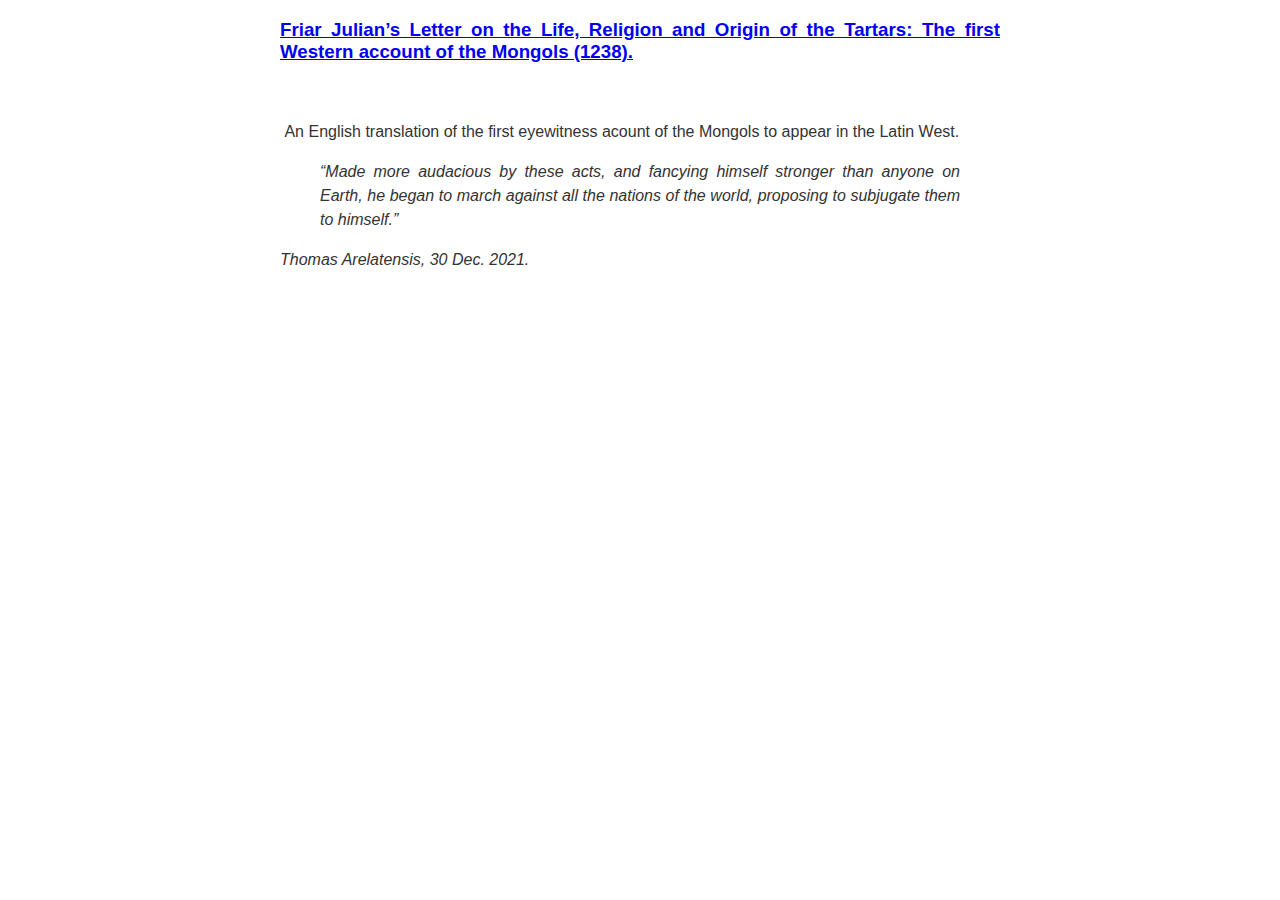
<file: index.html>
<!DOCTYPE html>
<html>
<head>

   
   <style>
   /* CSS largely taken from Sunaina Pai's Makesite.py code, with random changes. All bugs my own.
   https://github.com/sunainapai/makesite
   */
   
   body {
    margin: 0;
    line-height: 1.5em;
    color: #333333;
    font-family: helvetica, arial, sans-serif;
}

/* Default HTML superscript messes with line height!*/
sup {
    line-height: 0;

    /* The following rules (or similar) likely come from browser 
     * style and are not needed
    font-size: 0.83em;
    vertical-align: super;*/
}



img {
  max-width: 100%;
  height: auto;
}

h1, h2, h3, h4, h5, h6 {
    margin-bottom: 0;
    line-height: 1.2em;
    margin-top: 1em;
}

nav section, header section, main, footer section {
    max-width: 45em;
    margin-left: auto;
    margin-right: auto;
    padding: 0 0.5em;
}

main{
  text-align: justify;
  text-justify: inter-word;
}

/* Navigation panel */
nav {
    background: #333333;
    border-bottom: thin solid #111111;
    line-height: 3em;
}

nav a {
    margin-right: 1em;
}

</style>

  </head>
 
<body>

<main>






    <a href="julian.html"><h3 id="friar-julians-letter-on-the-life-religion-and-origin-of-the-tartars-the-first-western-account-of-the-mongols-1238.">Friar Julian’s Letter on the Life, Religion and Origin of the Tartars: The first Western account of the Mongols (1238).</h3></a>
<p><span> </span></p>
<p><span> An English translation of the first eyewitness acount of the Mongols to appear in the Latin West.</span></p>
<blockquote>
<p><em>“Made more audacious by these acts, and fancying himself stronger than anyone on Earth, he began to march against all the nations of the world, proposing to subjugate them to himself.”</em></p>
</blockquote>
<p><span><i>Thomas Arelatensis, 30 Dec. 2021.</span></p>




</main>

</body>
</html>
</file>
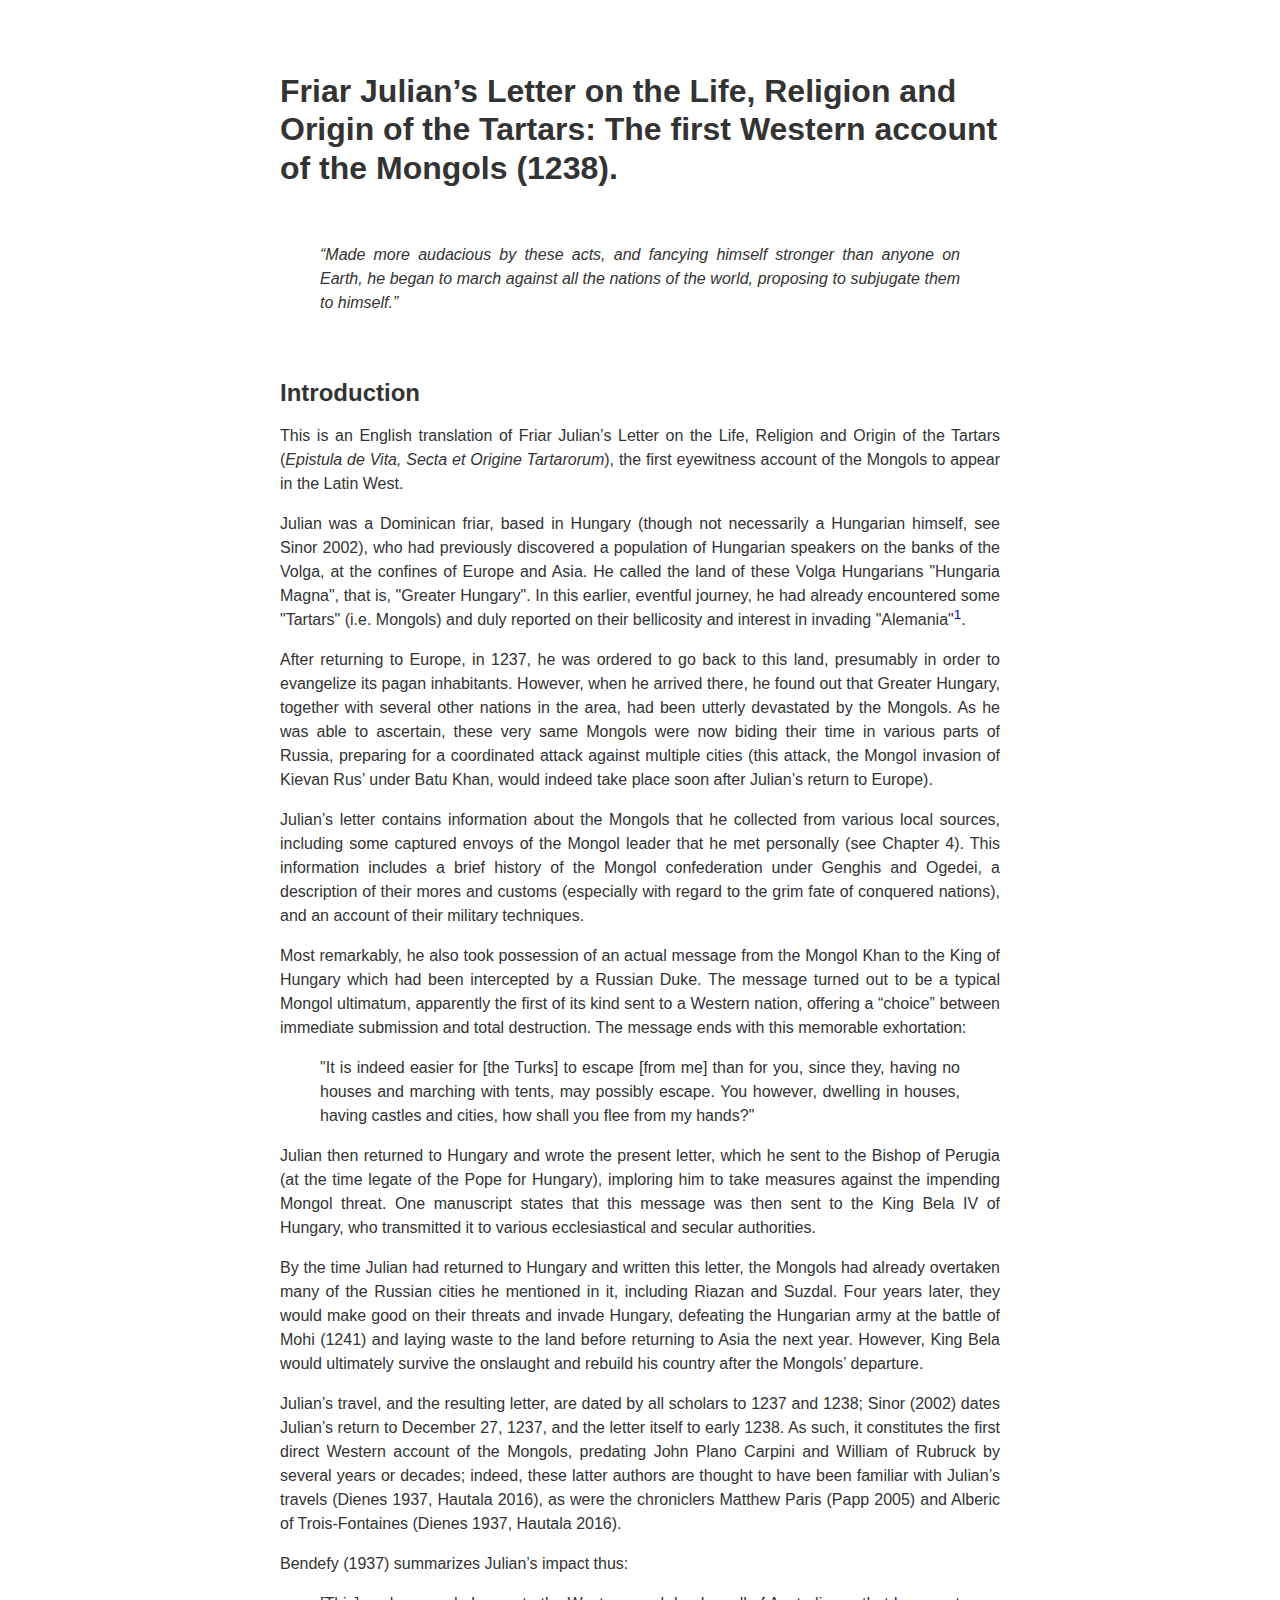
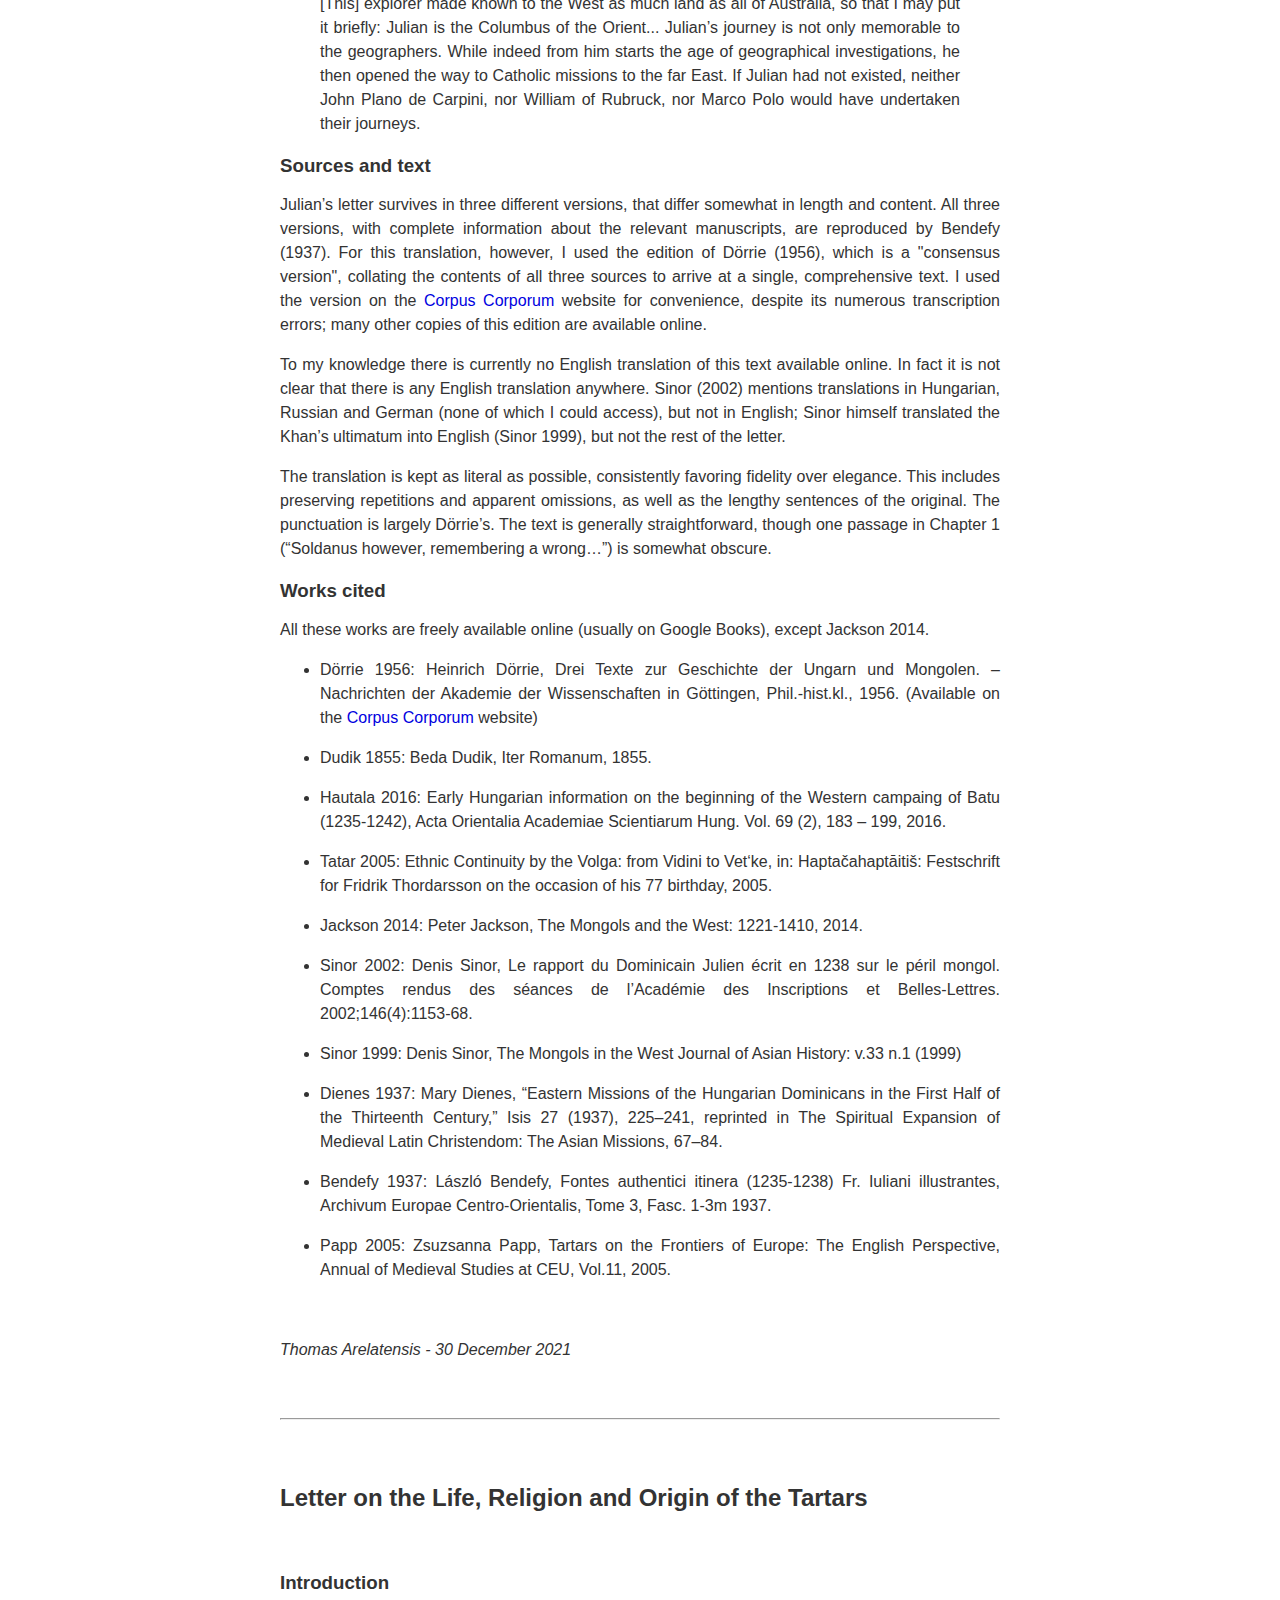
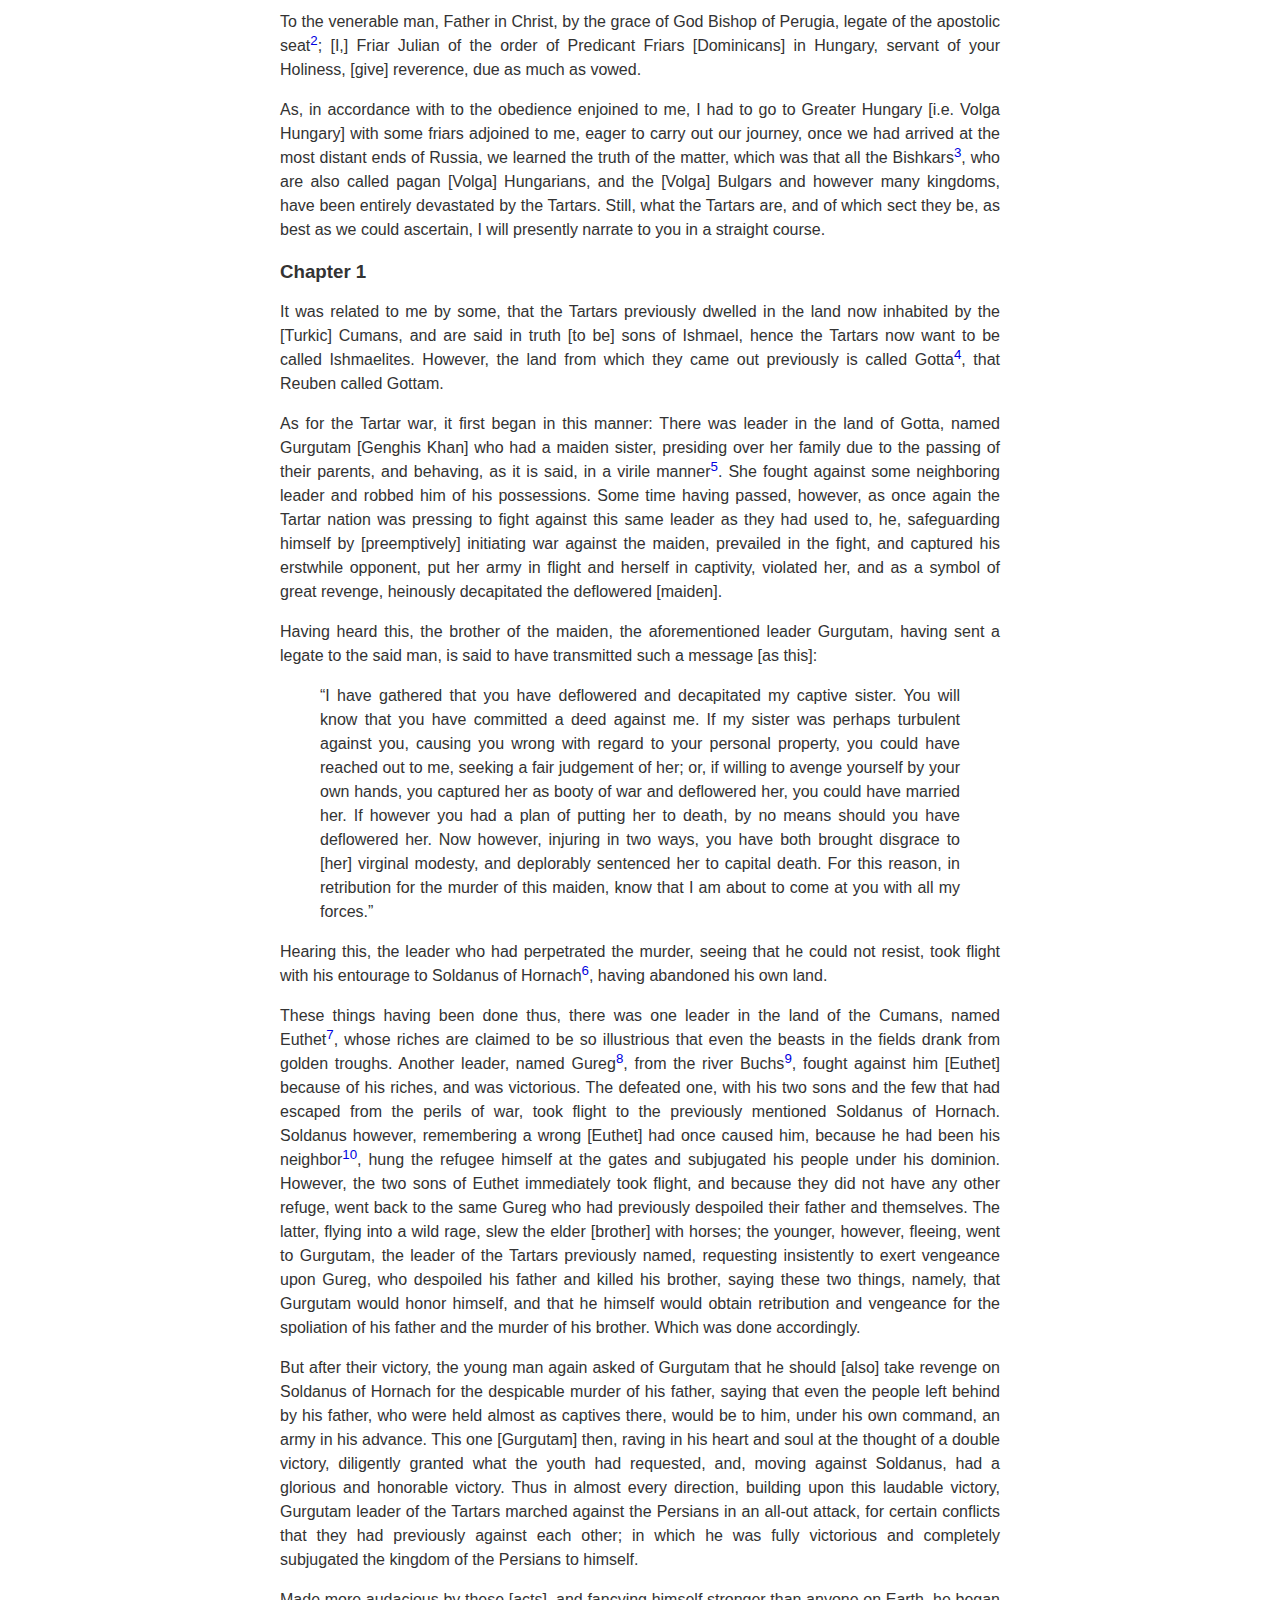
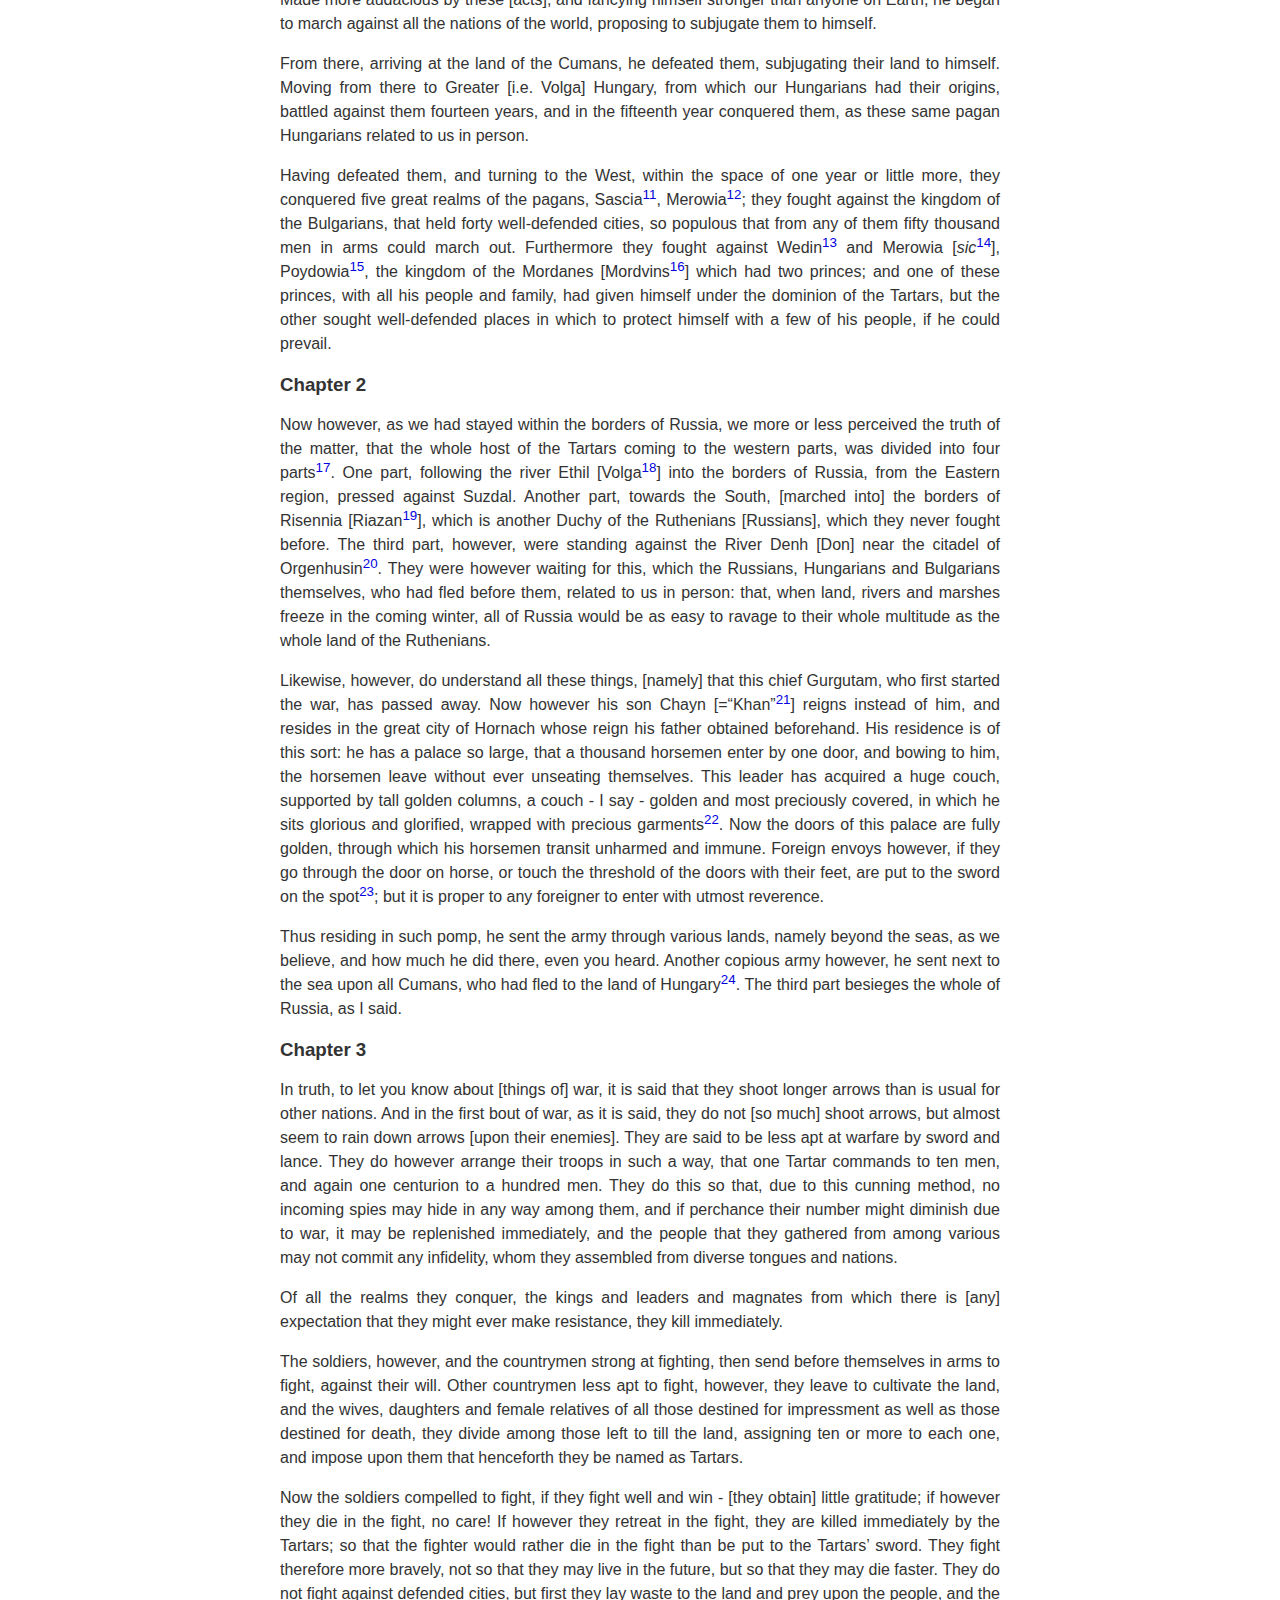
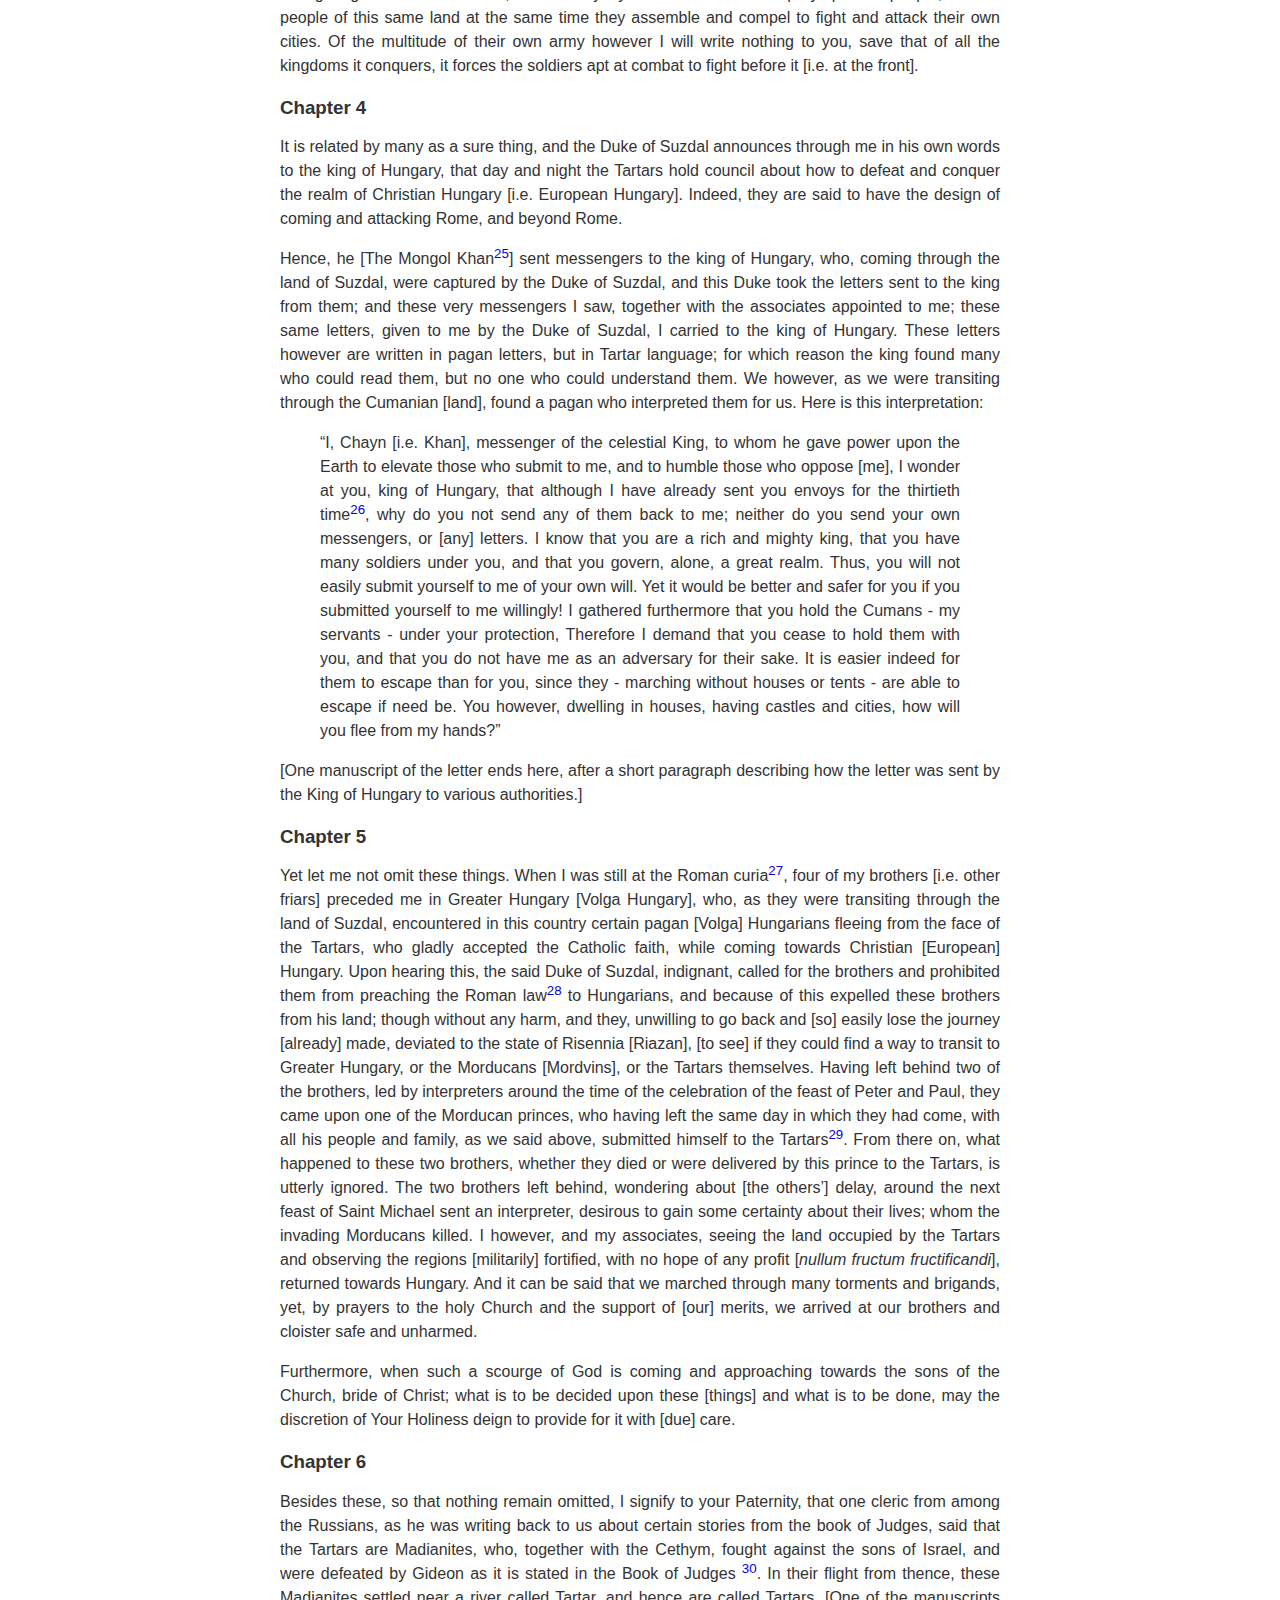
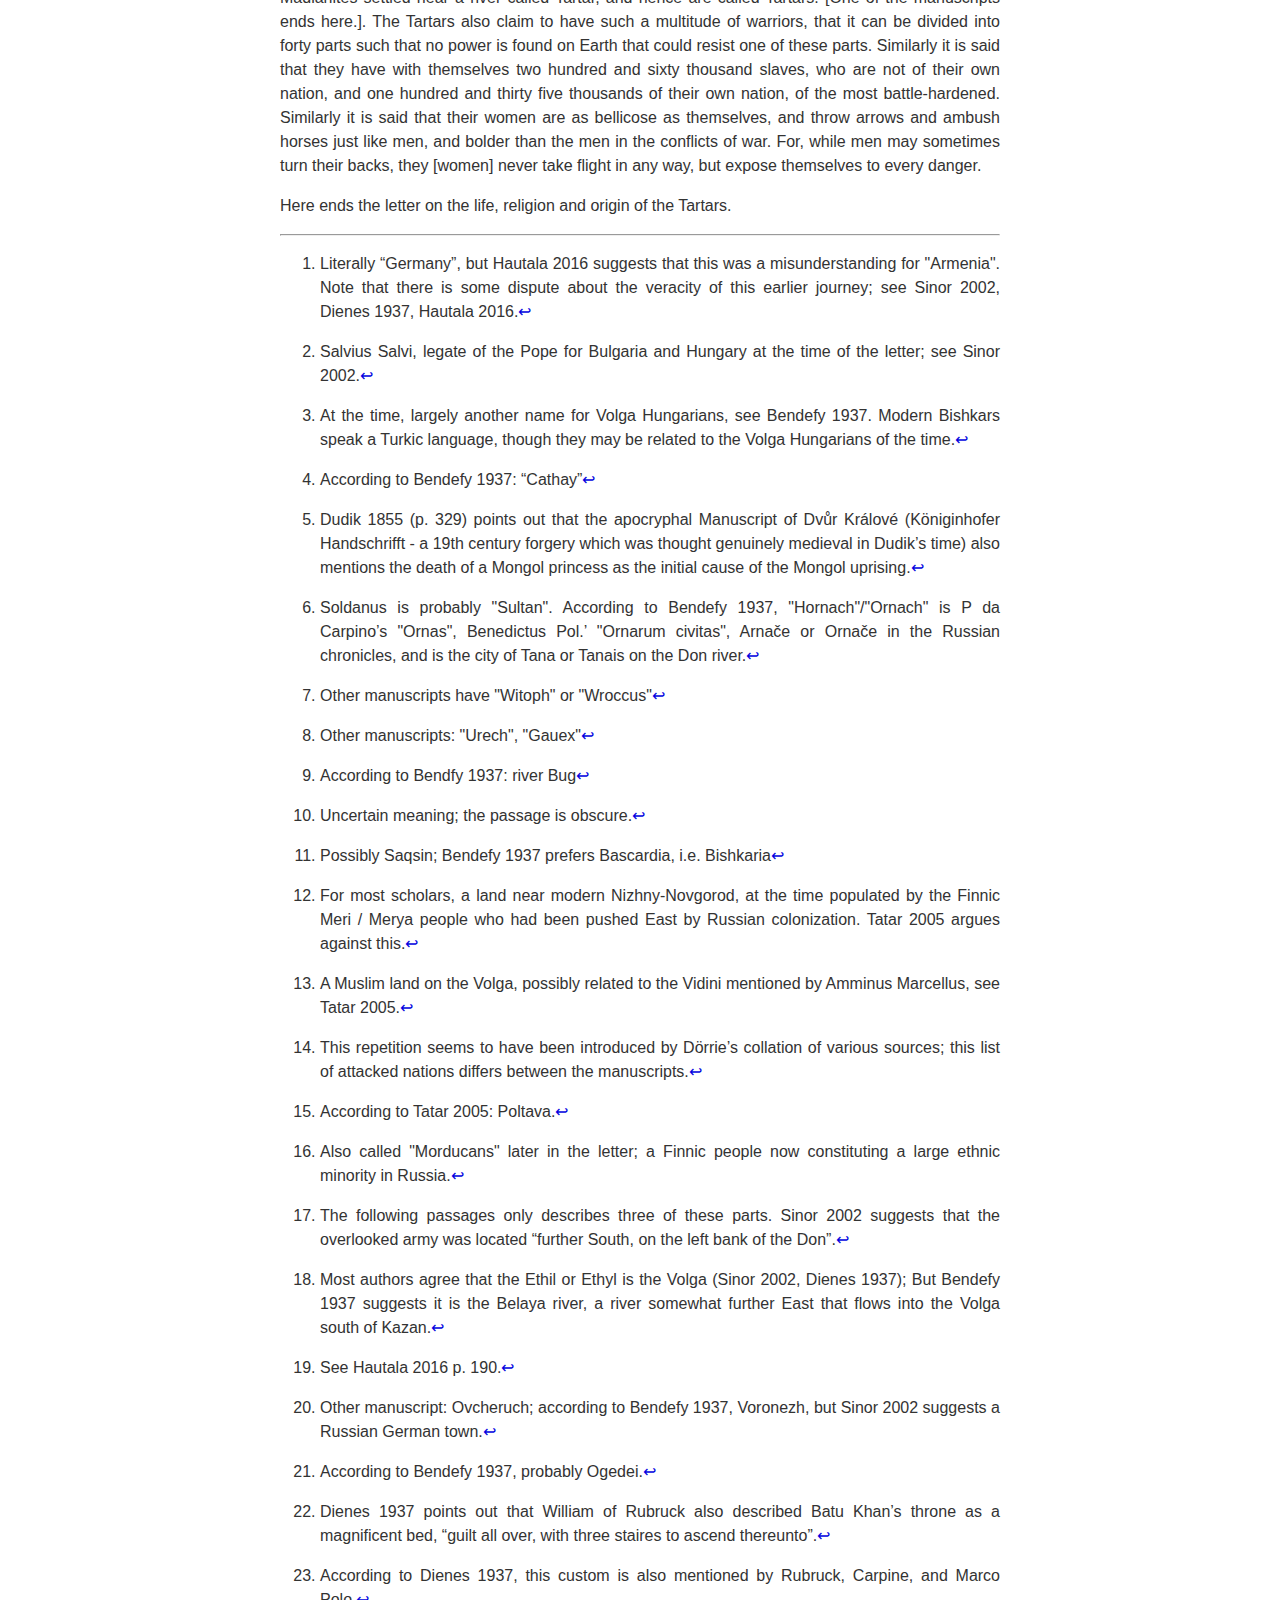
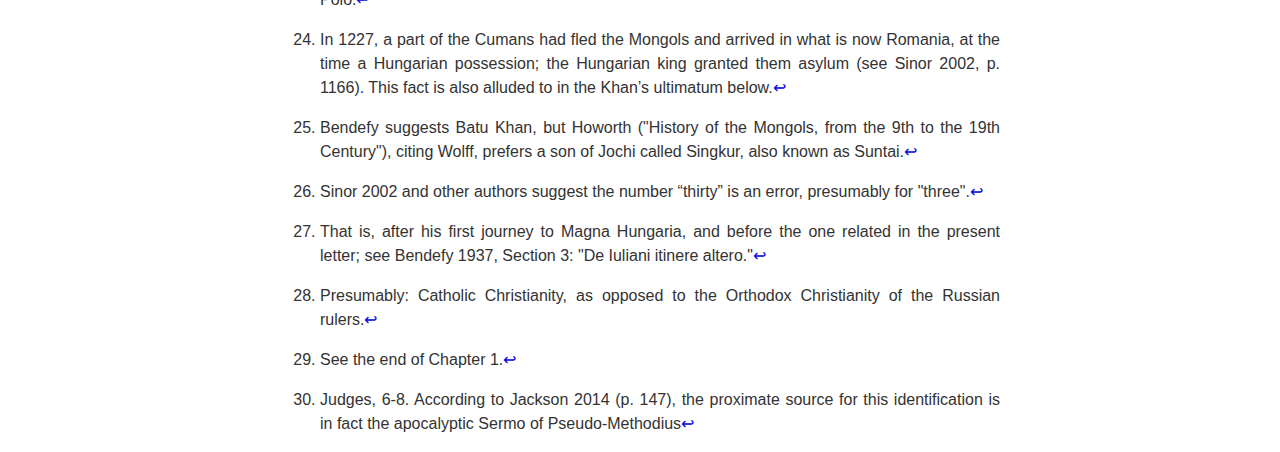
<file: julian.html>
<!DOCTYPE html>
<html>
<head>

    <!-- Without this, it's too small on mobile -->
<meta name="viewport" content="width=device-width, initial-scale=1">
   
   <style>
   /* CSS largely taken from Sunaina Pai's Makesite.py code, with random changes. All bugs my own.
   https://github.com/sunainapai/makesite
   */
   
   body {
    margin: 0;
    line-height: 1.5em;
    color: #333333;
    font-family: helvetica, arial, sans-serif;
}

/* Default HTML superscript messes with line height!*/
sup {
    line-height: 0;

    /* The following rules (or similar) likely come from browser 
     * style and are not needed
    font-size: 0.83em;
    vertical-align: super;*/
}



img {
  max-width: 100%;
  height: auto;
}

h1 {font-size:2em;}
h1, h2, h3, h4, h5, h6 {
    margin-bottom: 0;
    line-height: 1.2em;
    margin-top: 1em;
}

a:link, a:visited {
    color: #0000e0;
    text-decoration: none
}

a:hover, a:active {
    color: #0000ff;
    text-decoration: underline
}

nav section, header section, main, footer section {
    max-width: 45em;
    margin-left: auto;
    margin-right: auto;
    padding: 0 0.5em;
}

.center {text-align: center;}


p{
  text-align: justify;
  text-justify: inter-word;
}

html {
    -webkit-text-size-adjust: 100%;
}

/* Navigation panel */
nav {
    background: #333333;
    border-bottom: thin solid #111111;
    line-height: 3em;
}

nav a {
    margin-right: 1em;
}

nav a:link, nav a:visited {
    color: #cccccc;
}

nav a:hover, nav a:active {
    color: #ffffff;
    text-decoration: none;
}

</style>

  </head>
 
<body>

<main>
<p><span> </span></p>





<h1 id="friar-julians-letter-on-the-life-religion-and-origin-of-the-tartars-the-first-western-account-of-the-mongols-1238.">Friar Julian’s Letter on the Life, Religion and Origin of the Tartars: The first Western account of the Mongols (1238).</h1>
<p><span> </span></p>
<blockquote>
<p><em>“Made more audacious by these acts, and fancying himself stronger than anyone on Earth, he began to march against all the nations of the world, proposing to subjugate them to himself.”</em></p>
</blockquote>
<p><span> </span></p>
<h2 id="introduction">Introduction</h2>
<p>This is an English translation of Friar Julian’s Letter on the Life, Religion and Origin of the Tartars (<em>Epistula de Vita, Secta et Origine Tartarorum</em>), the first eyewitness account of the Mongols to appear in the Latin West.</p>
<p>Julian was a Dominican friar, based in Hungary (though not necessarily a Hungarian himself, see Sinor 2002), who had previously discovered a population of Hungarian speakers on the banks of the Volga, at the confines of Europe and Asia. He called the land of these Volga Hungarians "Hungaria Magna", that is, "Greater Hungary". In this earlier, eventful journey, he had already encountered some "Tartars" (i.e. Mongols) and duly reported on their bellicosity and interest in invading "Alemania"<a href="#fn1" class="footnote-ref" id="fnref1" role="doc-noteref"><sup>1</sup></a>.</p>
<p>After returning to Europe, in 1237, he was ordered to go back to this land, presumably in order to evangelize its pagan inhabitants. However, when he arrived there, he found out that Greater Hungary, together with several other nations in the area, had been utterly devastated by the Mongols. As he was able to ascertain, these very same Mongols were now biding their time in various parts of Russia, preparing for a coordinated attack against multiple cities (this attack, the Mongol invasion of Kievan Rus’ under Batu Khan, would indeed take place soon after Julian’s return to Europe).</p>
<p>Julian’s letter contains information about the Mongols that he collected from various local sources, including some captured envoys of the Mongol leader that he met personally (see Chapter 4). This information includes a brief history of the Mongol confederation under Genghis and Ogedei, a description of their mores and customs (especially with regard to the grim fate of conquered nations), and an account of their military techniques.</p>
<p>Most remarkably, he also took possession of an actual message from the Mongol Khan to the King of Hungary which had been intercepted by a Russian Duke. The message turned out to be a typical Mongol ultimatum, apparently the first of its kind sent to a Western nation, offering a “choice” between immediate submission and total destruction. The message ends with this memorable exhortation:</p>
<blockquote>
<p>"It is indeed easier for [the Turks] to escape [from me] than for you, since they, having no houses and marching with tents, may possibly escape. You however, dwelling in houses, having castles and cities, how shall you flee from my hands?"</p>
</blockquote>
<p>Julian then returned to Hungary and wrote the present letter, which he sent to the Bishop of Perugia (at the time legate of the Pope for Hungary), imploring him to take measures against the impending Mongol threat. One manuscript states that this message was then sent to the King Bela IV of Hungary, who transmitted it to various ecclesiastical and secular authorities.</p>
<p>By the time Julian had returned to Hungary and written this letter, the Mongols had already overtaken many of the Russian cities he mentioned in it, including Riazan and Suzdal. Four years later, they would make good on their threats and invade Hungary, defeating the Hungarian army at the battle of Mohi (1241) and laying waste to the land before returning to Asia the next year. However, King Bela would ultimately survive the onslaught and rebuild his country after the Mongols’ departure.</p>
<p>Julian’s travel, and the resulting letter, are dated by all scholars to 1237 and 1238; Sinor (2002) dates Julian’s return to December 27, 1237, and the letter itself to early 1238. As such, it constitutes the first direct Western account of the Mongols, predating John Plano Carpini and William of Rubruck by several years or decades; indeed, these latter authors are thought to have been familiar with Julian’s travels (Dienes 1937, Hautala 2016), as were the chroniclers Matthew Paris (Papp 2005) and Alberic of Trois-Fontaines (Dienes 1937, Hautala 2016).</p>
<p>Bendefy (1937) summarizes Julian’s impact thus:</p>
<blockquote>
<p>[This] explorer made known to the West as much land as all of Australia, so that I may put it briefly: Julian is the Columbus of the Orient... Julian’s journey is not only memorable to the geographers. While indeed from him starts the age of geographical investigations, he then opened the way to Catholic missions to the far East. If Julian had not existed, neither John Plano de Carpini, nor William of Rubruck, nor Marco Polo would have undertaken their journeys.</p>
</blockquote>
<h3 id="sources-and-text">Sources and text</h3>
<p>Julian’s letter survives in three different versions, that differ somewhat in length and content. All three versions, with complete information about the relevant manuscripts, are reproduced by Bendefy (1937). For this translation, however, I used the edition of Dörrie (1956), which is a "consensus version", collating the contents of all three sources to arrive at a single, comprehensive text. I used the version on the <a href="https://www.mlat.uzh.ch/browser?path=/34/28/17/6">Corpus Corporum</a> website for convenience, despite its numerous transcription errors; many other copies of this edition are available online.</p>
<p>To my knowledge there is currently no English translation of this text available online. In fact it is not clear that there is any English translation anywhere. Sinor (2002) mentions translations in Hungarian, Russian and German (none of which I could access), but not in English; Sinor himself translated the Khan’s ultimatum into English (Sinor 1999), but not the rest of the letter.</p>
<p>The translation is kept as literal as possible, consistently favoring fidelity over elegance. This includes preserving repetitions and apparent omissions, as well as the lengthy sentences of the original. The punctuation is largely D<span>ö</span>rrie’s. The text is generally straightforward, though one passage in Chapter 1 (“Soldanus however, remembering a wrong…”) is somewhat obscure.</p>
<h3 id="works-cited">Works cited</h3>
<p>All these works are freely available online (usually on Google Books), except Jackson 2014.</p>
<ul>
<li><p>Dörrie 1956: Heinrich Dörrie, Drei Texte zur Geschichte der Ungarn und Mongolen. – Nachrichten der Akademie der Wissenschaften in Göttingen, Phil.-hist.kl., 1956. (Available on the <a href="https://www.mlat.uzh.ch/browser?path=/34/28/17/6">Corpus Corporum</a> website)</p></li>
<li><p>Dudik 1855: Beda Dudik, Iter Romanum, 1855.</p></li>
<li><p>Hautala 2016: Early Hungarian information on the beginning of the Western campaing of Batu (1235-1242), Acta Orientalia Academiae Scientiarum Hung. Vol. 69 (2), 183 – 199, 2016.</p></li>
<li><p>Tatar 2005: Ethnic Continuity by the Volga: from Vidini to Vet‘ke, in: Haptačahaptāitiš: Festschrift for Fridrik Thordarsson on the occasion of his 77 birthday, 2005.</p></li>
<li><p>Jackson 2014: Peter Jackson, The Mongols and the West: 1221-1410, 2014.</p></li>
<li><p>Sinor 2002: Denis Sinor, Le rapport du Dominicain Julien écrit en 1238 sur le péril mongol. Comptes rendus des séances de l’Académie des Inscriptions et Belles-Lettres. 2002;146(4):1153-68.</p></li>
<li><p>Sinor 1999: Denis Sinor, The Mongols in the West Journal of Asian History: v.33 n.1 (1999)</p></li>
<li><p>Dienes 1937: Mary Dienes, “Eastern Missions of the Hungarian Dominicans in the First Half of the Thirteenth Century,” Isis 27 (1937), 225–241, reprinted in The Spiritual Expansion of Medieval Latin Christendom: The Asian Missions, 67–84.</p></li>
<li><p>Bendefy 1937: László Bendefy, Fontes authentici itinera (1235-1238) Fr. Iuliani illustrantes, Archivum Europae Centro-Orientalis, Tome 3, Fasc. 1-3m 1937.</p></li>
<li><p>Papp 2005: Zsuzsanna Papp, Tartars on the Frontiers of Europe: The English Perspective, Annual of Medieval Studies at CEU, Vol.11, 2005.</p></li>
</ul>
<p><span> </span></p>
<p><em>Thomas Arelatensis - 30 December 2021</em></p>
<p><span> </span></p>
<hr />
<p><span> </span></p>
<h2 id="letter-on-the-life-religion-and-origin-of-the-tartars">Letter on the Life, Religion and Origin of the Tartars</h2>
<p><span> </span></p>
<h3 id="introduction-1">Introduction</h3>
<p>To the venerable man, Father in Christ, by the grace of God Bishop of Perugia, legate of the apostolic seat<a href="#fn2" class="footnote-ref" id="fnref2" role="doc-noteref"><sup>2</sup></a>; [I,] Friar Julian of the order of Predicant Friars [Dominicans] in Hungary, servant of your Holiness, [give] reverence, due as much as vowed.</p>
<p>As, in accordance with to the obedience enjoined to me, I had to go to Greater Hungary [i.e. Volga Hungary] with some friars adjoined to me, eager to carry out our journey, once we had arrived at the most distant ends of Russia, we learned the truth of the matter, which was that all the Bishkars<a href="#fn3" class="footnote-ref" id="fnref3" role="doc-noteref"><sup>3</sup></a>, who are also called pagan [Volga] Hungarians, and the [Volga] Bulgars and however many kingdoms, have been entirely devastated by the Tartars. Still, what the Tartars are, and of which sect they be, as best as we could ascertain, I will presently narrate to you in a straight course.</p>
<h3 id="chapter-1">Chapter 1</h3>
<p>It was related to me by some, that the Tartars previously dwelled in the land now inhabited by the [Turkic] Cumans, and are said in truth [to be] sons of Ishmael, hence the Tartars now want to be called Ishmaelites. However, the land from which they came out previously is called Gotta<a href="#fn4" class="footnote-ref" id="fnref4" role="doc-noteref"><sup>4</sup></a>, that Reuben called Gottam.</p>
<p>As for the Tartar war, it first began in this manner: There was leader in the land of Gotta, named Gurgutam [Genghis Khan] who had a maiden sister, presiding over her family due to the passing of their parents, and behaving, as it is said, in a virile manner<a href="#fn5" class="footnote-ref" id="fnref5" role="doc-noteref"><sup>5</sup></a>. She fought against some neighboring leader and robbed him of his possessions. Some time having passed, however, as once again the Tartar nation was pressing to fight against this same leader as they had used to, he, safeguarding himself by [preemptively] initiating war against the maiden, prevailed in the fight, and captured his erstwhile opponent, put her army in flight and herself in captivity, violated her, and as a symbol of great revenge, heinously decapitated the deflowered [maiden].</p>
<p>Having heard this, the brother of the maiden, the aforementioned leader Gurgutam, having sent a legate to the said man, is said to have transmitted such a message [as this]:</p>
<blockquote>
<p>“I have gathered that you have deflowered and decapitated my captive sister. You will know that you have committed a deed against me. If my sister was perhaps turbulent against you, causing you wrong with regard to your personal property, you could have reached out to me, seeking a fair judgement of her; or, if willing to avenge yourself by your own hands, you captured her as booty of war and deflowered her, you could have married her. If however you had a plan of putting her to death, by no means should you have deflowered her. Now however, injuring in two ways, you have both brought disgrace to [her] virginal modesty, and deplorably sentenced her to capital death. For this reason, in retribution for the murder of this maiden, know that I am about to come at you with all my forces.”</p>
</blockquote>
<p>Hearing this, the leader who had perpetrated the murder, seeing that he could not resist, took flight with his entourage to Soldanus of Hornach<a href="#fn6" class="footnote-ref" id="fnref6" role="doc-noteref"><sup>6</sup></a>, having abandoned his own land.</p>
<p>These things having been done thus, there was one leader in the land of the Cumans, named Euthet<a href="#fn7" class="footnote-ref" id="fnref7" role="doc-noteref"><sup>7</sup></a>, whose riches are claimed to be so illustrious that even the beasts in the fields drank from golden troughs. Another leader, named Gureg<a href="#fn8" class="footnote-ref" id="fnref8" role="doc-noteref"><sup>8</sup></a>, from the river Buchs<a href="#fn9" class="footnote-ref" id="fnref9" role="doc-noteref"><sup>9</sup></a>, fought against him [Euthet] because of his riches, and was victorious. The defeated one, with his two sons and the few that had escaped from the perils of war, took flight to the previously mentioned Soldanus of Hornach. Soldanus however, remembering a wrong [Euthet] had once caused him, because he had been his neighbor<a href="#fn10" class="footnote-ref" id="fnref10" role="doc-noteref"><sup>10</sup></a>, hung the refugee himself at the gates and subjugated his people under his dominion. However, the two sons of Euthet immediately took flight, and because they did not have any other refuge, went back to the same Gureg who had previously despoiled their father and themselves. The latter, flying into a wild rage, slew the elder [brother] with horses; the younger, however, fleeing, went to Gurgutam, the leader of the Tartars previously named, requesting insistently to exert vengeance upon Gureg, who despoiled his father and killed his brother, saying these two things, namely, that Gurgutam would honor himself, and that he himself would obtain retribution and vengeance for the spoliation of his father and the murder of his brother. Which was done accordingly.</p>
<p>But after their victory, the young man again asked of Gurgutam that he should [also] take revenge on Soldanus of Hornach for the despicable murder of his father, saying that even the people left behind by his father, who were held almost as captives there, would be to him, under his own command, an army in his advance. This one [Gurgutam] then, raving in his heart and soul at the thought of a double victory, diligently granted what the youth had requested, and, moving against Soldanus, had a glorious and honorable victory. Thus in almost every direction, building upon this laudable victory, Gurgutam leader of the Tartars marched against the Persians in an all-out attack, for certain conflicts that they had previously against each other; in which he was fully victorious and completely subjugated the kingdom of the Persians to himself.</p>
<p>Made more audacious by these [acts], and fancying himself stronger than anyone on Earth, he began to march against all the nations of the world, proposing to subjugate them to himself.</p>
<p>From there, arriving at the land of the Cumans, he defeated them, subjugating their land to himself. Moving from there to Greater [i.e. Volga] Hungary, from which our Hungarians had their origins, battled against them fourteen years, and in the fifteenth year conquered them, as these same pagan Hungarians related to us in person.</p>
<p>Having defeated them, and turning to the West, within the space of one year or little more, they conquered five great realms of the pagans, Sascia<a href="#fn11" class="footnote-ref" id="fnref11" role="doc-noteref"><sup>11</sup></a>, Merowia<a href="#fn12" class="footnote-ref" id="fnref12" role="doc-noteref"><sup>12</sup></a>; they fought against the kingdom of the Bulgarians, that held forty well-defended cities, so populous that from any of them fifty thousand men in arms could march out. Furthermore they fought against Wedin<a href="#fn13" class="footnote-ref" id="fnref13" role="doc-noteref"><sup>13</sup></a> and Merowia [<em>sic</em><a href="#fn14" class="footnote-ref" id="fnref14" role="doc-noteref"><sup>14</sup></a>], Poydowia<a href="#fn15" class="footnote-ref" id="fnref15" role="doc-noteref"><sup>15</sup></a>, the kingdom of the Mordanes [Mordvins<a href="#fn16" class="footnote-ref" id="fnref16" role="doc-noteref"><sup>16</sup></a>] which had two princes; and one of these princes, with all his people and family, had given himself under the dominion of the Tartars, but the other sought well-defended places in which to protect himself with a few of his people, if he could prevail.</p>
<h3 id="chapter-2">Chapter 2</h3>
<p>Now however, as we had stayed within the borders of Russia, we more or less perceived the truth of the matter, that the whole host of the Tartars coming to the western parts, was divided into four parts<a href="#fn17" class="footnote-ref" id="fnref17" role="doc-noteref"><sup>17</sup></a>. One part, following the river Ethil [Volga<a href="#fn18" class="footnote-ref" id="fnref18" role="doc-noteref"><sup>18</sup></a>] into the borders of Russia, from the Eastern region, pressed against Suzdal. Another part, towards the South, [marched into] the borders of Risennia [Riazan<a href="#fn19" class="footnote-ref" id="fnref19" role="doc-noteref"><sup>19</sup></a>], which is another Duchy of the Ruthenians [Russians], which they never fought before. The third part, however, were standing against the River Denh [Don] near the citadel of Orgenhusin<a href="#fn20" class="footnote-ref" id="fnref20" role="doc-noteref"><sup>20</sup></a>. They were however waiting for this, which the Russians, Hungarians and Bulgarians themselves, who had fled before them, related to us in person: that, when land, rivers and marshes freeze in the coming winter, all of Russia would be as easy to ravage to their whole multitude as the whole land of the Ruthenians.</p>
<p>Likewise, however, do understand all these things, [namely] that this chief Gurgutam, who first started the war, has passed away. Now however his son Chayn [=“Khan”<a href="#fn21" class="footnote-ref" id="fnref21" role="doc-noteref"><sup>21</sup></a>] reigns instead of him, and resides in the great city of Hornach whose reign his father obtained beforehand. His residence is of this sort: he has a palace so large, that a thousand horsemen enter by one door, and bowing to him, the horsemen leave without ever unseating themselves. This leader has acquired a huge couch, supported by tall golden columns, a couch - I say - golden and most preciously covered, in which he sits glorious and glorified, wrapped with precious garments<a href="#fn22" class="footnote-ref" id="fnref22" role="doc-noteref"><sup>22</sup></a>. Now the doors of this palace are fully golden, through which his horsemen transit unharmed and immune. Foreign envoys however, if they go through the door on horse, or touch the threshold of the doors with their feet, are put to the sword on the spot<a href="#fn23" class="footnote-ref" id="fnref23" role="doc-noteref"><sup>23</sup></a>; but it is proper to any foreigner to enter with utmost reverence.</p>
<p>Thus residing in such pomp, he sent the army through various lands, namely beyond the seas, as we believe, and how much he did there, even you heard. Another copious army however, he sent next to the sea upon all Cumans, who had fled to the land of Hungary<a href="#fn24" class="footnote-ref" id="fnref24" role="doc-noteref"><sup>24</sup></a>. The third part besieges the whole of Russia, as I said.</p>
<h3 id="chapter-3">Chapter 3</h3>
<p>In truth, to let you know about [things of] war, it is said that they shoot longer arrows than is usual for other nations. And in the first bout of war, as it is said, they do not [so much] shoot arrows, but almost seem to rain down arrows [upon their enemies]. They are said to be less apt at warfare by sword and lance. They do however arrange their troops in such a way, that one Tartar commands to ten men, and again one centurion to a hundred men. They do this so that, due to this cunning method, no incoming spies may hide in any way among them, and if perchance their number might diminish due to war, it may be replenished immediately, and the people that they gathered from among various may not commit any infidelity, whom they assembled from diverse tongues and nations.</p>
<p>Of all the realms they conquer, the kings and leaders and magnates from which there is [any] expectation that they might ever make resistance, they kill immediately.</p>
<p>The soldiers, however, and the countrymen strong at fighting, then send before themselves in arms to fight, against their will. Other countrymen less apt to fight, however, they leave to cultivate the land, and the wives, daughters and female relatives of all those destined for impressment as well as those destined for death, they divide among those left to till the land, assigning ten or more to each one, and impose upon them that henceforth they be named as Tartars.</p>
<p>Now the soldiers compelled to fight, if they fight well and win - [they obtain] little gratitude; if however they die in the fight, no care! If however they retreat in the fight, they are killed immediately by the Tartars; so that the fighter would rather die in the fight than be put to the Tartars’ sword. They fight therefore more bravely, not so that they may live in the future, but so that they may die faster. They do not fight against defended cities, but first they lay waste to the land and prey upon the people, and the people of this same land at the same time they assemble and compel to fight and attack their own cities. Of the multitude of their own army however I will write nothing to you, save that of all the kingdoms it conquers, it forces the soldiers apt at combat to fight before it [i.e. at the front].</p>
<h3 id="chapter-4">Chapter 4</h3>
<p>It is related by many as a sure thing, and the Duke of Suzdal announces through me in his own words to the king of Hungary, that day and night the Tartars hold council about how to defeat and conquer the realm of Christian Hungary [i.e. European Hungary]. Indeed, they are said to have the design of coming and attacking Rome, and beyond Rome.</p>
<p>Hence, he [The Mongol Khan<a href="#fn25" class="footnote-ref" id="fnref25" role="doc-noteref"><sup>25</sup></a>] sent messengers to the king of Hungary, who, coming through the land of Suzdal, were captured by the Duke of Suzdal, and this Duke took the letters sent to the king from them; and these very messengers I saw, together with the associates appointed to me; these same letters, given to me by the Duke of Suzdal, I carried to the king of Hungary. These letters however are written in pagan letters, but in Tartar language; for which reason the king found many who could read them, but no one who could understand them. We however, as we were transiting through the Cumanian [land], found a pagan who interpreted them for us. Here is this interpretation:</p>
<blockquote>
<p>“I, Chayn [i.e. Khan], messenger of the celestial King, to whom he gave power upon the Earth to elevate those who submit to me, and to humble those who oppose [me], I wonder at you, king of Hungary, that although I have already sent you envoys for the thirtieth time<a href="#fn26" class="footnote-ref" id="fnref26" role="doc-noteref"><sup>26</sup></a>, why do you not send any of them back to me; neither do you send your own messengers, or [any] letters. I know that you are a rich and mighty king, that you have many soldiers under you, and that you govern, alone, a great realm. Thus, you will not easily submit yourself to me of your own will. Yet it would be better and safer for you if you submitted yourself to me willingly! I gathered furthermore that you hold the Cumans - my servants - under your protection, Therefore I demand that you cease to hold them with you, and that you do not have me as an adversary for their sake. It is easier indeed for them to escape than for you, since they - marching without houses or tents - are able to escape if need be. You however, dwelling in houses, having castles and cities, how will you flee from my hands?”</p>
</blockquote>
<p>[One manuscript of the letter ends here, after a short paragraph describing how the letter was sent by the King of Hungary to various authorities.]</p>
<h3 id="chapter-5">Chapter 5</h3>
<p>Yet let me not omit these things. When I was still at the Roman curia<a href="#fn27" class="footnote-ref" id="fnref27" role="doc-noteref"><sup>27</sup></a>, four of my brothers [i.e. other friars] preceded me in Greater Hungary [Volga Hungary], who, as they were transiting through the land of Suzdal, encountered in this country certain pagan [Volga] Hungarians fleeing from the face of the Tartars, who gladly accepted the Catholic faith, while coming towards Christian [European] Hungary. Upon hearing this, the said Duke of Suzdal, indignant, called for the brothers and prohibited them from preaching the Roman law<a href="#fn28" class="footnote-ref" id="fnref28" role="doc-noteref"><sup>28</sup></a> to Hungarians, and because of this expelled these brothers from his land; though without any harm, and they, unwilling to go back and [so] easily lose the journey [already] made, deviated to the state of Risennia [Riazan], [to see] if they could find a way to transit to Greater Hungary, or the Morducans [Mordvins], or the Tartars themselves. Having left behind two of the brothers, led by interpreters around the time of the celebration of the feast of Peter and Paul, they came upon one of the Morducan princes, who having left the same day in which they had come, with all his people and family, as we said above, submitted himself to the Tartars<a href="#fn29" class="footnote-ref" id="fnref29" role="doc-noteref"><sup>29</sup></a>. From there on, what happened to these two brothers, whether they died or were delivered by this prince to the Tartars, is utterly ignored. The two brothers left behind, wondering about [the others’] delay, around the next feast of Saint Michael sent an interpreter, desirous to gain some certainty about their lives; whom the invading Morducans killed. I however, and my associates, seeing the land occupied by the Tartars and observing the regions [militarily] fortified, with no hope of any profit [<em>nullum fructum fructificandi</em>], returned towards Hungary. And it can be said that we marched through many torments and brigands, yet, by prayers to the holy Church and the support of [our] merits, we arrived at our brothers and cloister safe and unharmed.</p>
<p>Furthermore, when such a scourge of God is coming and approaching towards the sons of the Church, bride of Christ; what is to be decided upon these [things] and what is to be done, may the discretion of Your Holiness deign to provide for it with [due] care.</p>
<h3 id="chapter-6">Chapter 6</h3>
<p>Besides these, so that nothing remain omitted, I signify to your Paternity, that one cleric from among the Russians, as he was writing back to us about certain stories from the book of Judges, said that the Tartars are Madianites, who, together with the Cethym, fought against the sons of Israel, and were defeated by Gideon as it is stated in the Book of Judges <a href="#fn30" class="footnote-ref" id="fnref30" role="doc-noteref"><sup>30</sup></a>. In their flight from thence, these Madianites settled near a river called Tartar, and hence are called Tartars. [One of the manuscripts ends here.]. The Tartars also claim to have such a multitude of warriors, that it can be divided into forty parts such that no power is found on Earth that could resist one of these parts. Similarly it is said that they have with themselves two hundred and sixty thousand slaves, who are not of their own nation, and one hundred and thirty five thousands of their own nation, of the most battle-hardened. Similarly it is said that their women are as bellicose as themselves, and throw arrows and ambush horses just like men, and bolder than the men in the conflicts of war. For, while men may sometimes turn their backs, they [women] never take flight in any way, but expose themselves to every danger.</p>
<p>Here ends the letter on the life, religion and origin of the Tartars.</p>
<section class="footnotes footnotes-end-of-document" role="doc-endnotes">
<hr />
<ol>
<li id="fn1" role="doc-endnote"><p>Literally “Germany”, but Hautala 2016 suggests that this was a misunderstanding for "Armenia". Note that there is some dispute about the veracity of this earlier journey; see Sinor 2002, Dienes 1937, Hautala 2016.<a href="#fnref1" class="footnote-back" role="doc-backlink">↩︎</a></p></li>
<li id="fn2" role="doc-endnote"><p>Salvius Salvi, legate of the Pope for Bulgaria and Hungary at the time of the letter; see Sinor 2002.<a href="#fnref2" class="footnote-back" role="doc-backlink">↩︎</a></p></li>
<li id="fn3" role="doc-endnote"><p>At the time, largely another name for Volga Hungarians, see Bendefy 1937. Modern Bishkars speak a Turkic language, though they may be related to the Volga Hungarians of the time.<a href="#fnref3" class="footnote-back" role="doc-backlink">↩︎</a></p></li>
<li id="fn4" role="doc-endnote"><p>According to Bendefy 1937: “Cathay”<a href="#fnref4" class="footnote-back" role="doc-backlink">↩︎</a></p></li>
<li id="fn5" role="doc-endnote"><p>Dudik 1855 (p. 329) points out that the apocryphal Manuscript of Dvůr Králové (Königinhofer Handschrifft - a 19th century forgery which was thought genuinely medieval in Dudik’s time) also mentions the death of a Mongol princess as the initial cause of the Mongol uprising.<a href="#fnref5" class="footnote-back" role="doc-backlink">↩︎</a></p></li>
<li id="fn6" role="doc-endnote"><p>Soldanus is probably "Sultan". According to Bendefy 1937, "Hornach"/"Ornach" is P da Carpino’s "Ornas", Benedictus Pol.’ "Ornarum civitas", Arnače or Ornače in the Russian chronicles, and is the city of Tana or Tanais on the Don river.<a href="#fnref6" class="footnote-back" role="doc-backlink">↩︎</a></p></li>
<li id="fn7" role="doc-endnote"><p>Other manuscripts have "Witoph" or "Wroccus"<a href="#fnref7" class="footnote-back" role="doc-backlink">↩︎</a></p></li>
<li id="fn8" role="doc-endnote"><p>Other manuscripts: "Urech", "Gauex"<a href="#fnref8" class="footnote-back" role="doc-backlink">↩︎</a></p></li>
<li id="fn9" role="doc-endnote"><p>According to Bendfy 1937: river Bug<a href="#fnref9" class="footnote-back" role="doc-backlink">↩︎</a></p></li>
<li id="fn10" role="doc-endnote"><p>Uncertain meaning; the passage is obscure.<a href="#fnref10" class="footnote-back" role="doc-backlink">↩︎</a></p></li>
<li id="fn11" role="doc-endnote"><p>Possibly Saqsin; Bendefy 1937 prefers Bascardia, i.e. Bishkaria<a href="#fnref11" class="footnote-back" role="doc-backlink">↩︎</a></p></li>
<li id="fn12" role="doc-endnote"><p>For most scholars, a land near modern Nizhny-Novgorod, at the time populated by the Finnic Meri / Merya people who had been pushed East by Russian colonization. Tatar 2005 argues against this.<a href="#fnref12" class="footnote-back" role="doc-backlink">↩︎</a></p></li>
<li id="fn13" role="doc-endnote"><p>A Muslim land on the Volga, possibly related to the Vidini mentioned by Amminus Marcellus, see Tatar 2005.<a href="#fnref13" class="footnote-back" role="doc-backlink">↩︎</a></p></li>
<li id="fn14" role="doc-endnote"><p>This repetition seems to have been introduced by Dörrie’s collation of various sources; this list of attacked nations differs between the manuscripts.<a href="#fnref14" class="footnote-back" role="doc-backlink">↩︎</a></p></li>
<li id="fn15" role="doc-endnote"><p>According to Tatar 2005: Poltava.<a href="#fnref15" class="footnote-back" role="doc-backlink">↩︎</a></p></li>
<li id="fn16" role="doc-endnote"><p>Also called "Morducans" later in the letter; a Finnic people now constituting a large ethnic minority in Russia.<a href="#fnref16" class="footnote-back" role="doc-backlink">↩︎</a></p></li>
<li id="fn17" role="doc-endnote"><p>The following passages only describes three of these parts. Sinor 2002 suggests that the overlooked army was located “further South, on the left bank of the Don”.<a href="#fnref17" class="footnote-back" role="doc-backlink">↩︎</a></p></li>
<li id="fn18" role="doc-endnote"><p>Most authors agree that the Ethil or Ethyl is the Volga (Sinor 2002, Dienes 1937); But Bendefy 1937 suggests it is the Belaya river, a river somewhat further East that flows into the Volga south of Kazan.<a href="#fnref18" class="footnote-back" role="doc-backlink">↩︎</a></p></li>
<li id="fn19" role="doc-endnote"><p>See Hautala 2016 p. 190.<a href="#fnref19" class="footnote-back" role="doc-backlink">↩︎</a></p></li>
<li id="fn20" role="doc-endnote"><p>Other manuscript: Ovcheruch; according to Bendefy 1937, Voronezh, but Sinor 2002 suggests a Russian German town.<a href="#fnref20" class="footnote-back" role="doc-backlink">↩︎</a></p></li>
<li id="fn21" role="doc-endnote"><p>According to Bendefy 1937, probably Ogedei.<a href="#fnref21" class="footnote-back" role="doc-backlink">↩︎</a></p></li>
<li id="fn22" role="doc-endnote"><p>Dienes 1937 points out that William of Rubruck also described Batu Khan’s throne as a magnificent bed, “guilt all over, with three staires to ascend thereunto”.<a href="#fnref22" class="footnote-back" role="doc-backlink">↩︎</a></p></li>
<li id="fn23" role="doc-endnote"><p>According to Dienes 1937, this custom is also mentioned by Rubruck, Carpine, and Marco Polo.<a href="#fnref23" class="footnote-back" role="doc-backlink">↩︎</a></p></li>
<li id="fn24" role="doc-endnote"><p>In 1227, a part of the Cumans had fled the Mongols and arrived in what is now Romania, at the time a Hungarian possession; the Hungarian king granted them asylum (see Sinor 2002, p. 1166). This fact is also alluded to in the Khan’s ultimatum below.<a href="#fnref24" class="footnote-back" role="doc-backlink">↩︎</a></p></li>
<li id="fn25" role="doc-endnote"><p>Bendefy suggests Batu Khan, but Howorth ("History of the Mongols, from the 9th to the 19th Century"), citing Wolff, prefers a son of Jochi called Singkur, also known as Suntai.<a href="#fnref25" class="footnote-back" role="doc-backlink">↩︎</a></p></li>
<li id="fn26" role="doc-endnote"><p>Sinor 2002 and other authors suggest the number “thirty” is an error, presumably for "three".<a href="#fnref26" class="footnote-back" role="doc-backlink">↩︎</a></p></li>
<li id="fn27" role="doc-endnote"><p>That is, after his first journey to Magna Hungaria, and before the one related in the present letter; see Bendefy 1937, Section 3: "De Iuliani itinere altero."<a href="#fnref27" class="footnote-back" role="doc-backlink">↩︎</a></p></li>
<li id="fn28" role="doc-endnote"><p>Presumably: Catholic Christianity, as opposed to the Orthodox Christianity of the Russian rulers.<a href="#fnref28" class="footnote-back" role="doc-backlink">↩︎</a></p></li>
<li id="fn29" role="doc-endnote"><p>See the end of Chapter 1.<a href="#fnref29" class="footnote-back" role="doc-backlink">↩︎</a></p></li>
<li id="fn30" role="doc-endnote"><p>Judges, 6-8. According to Jackson 2014 (p. 147), the proximate source for this identification is in fact the apocalyptic Sermo of Pseudo-Methodius<a href="#fnref30" class="footnote-back" role="doc-backlink">↩︎</a></p></li>
</ol>
</section>



</main>

</body>
</html>
</file>
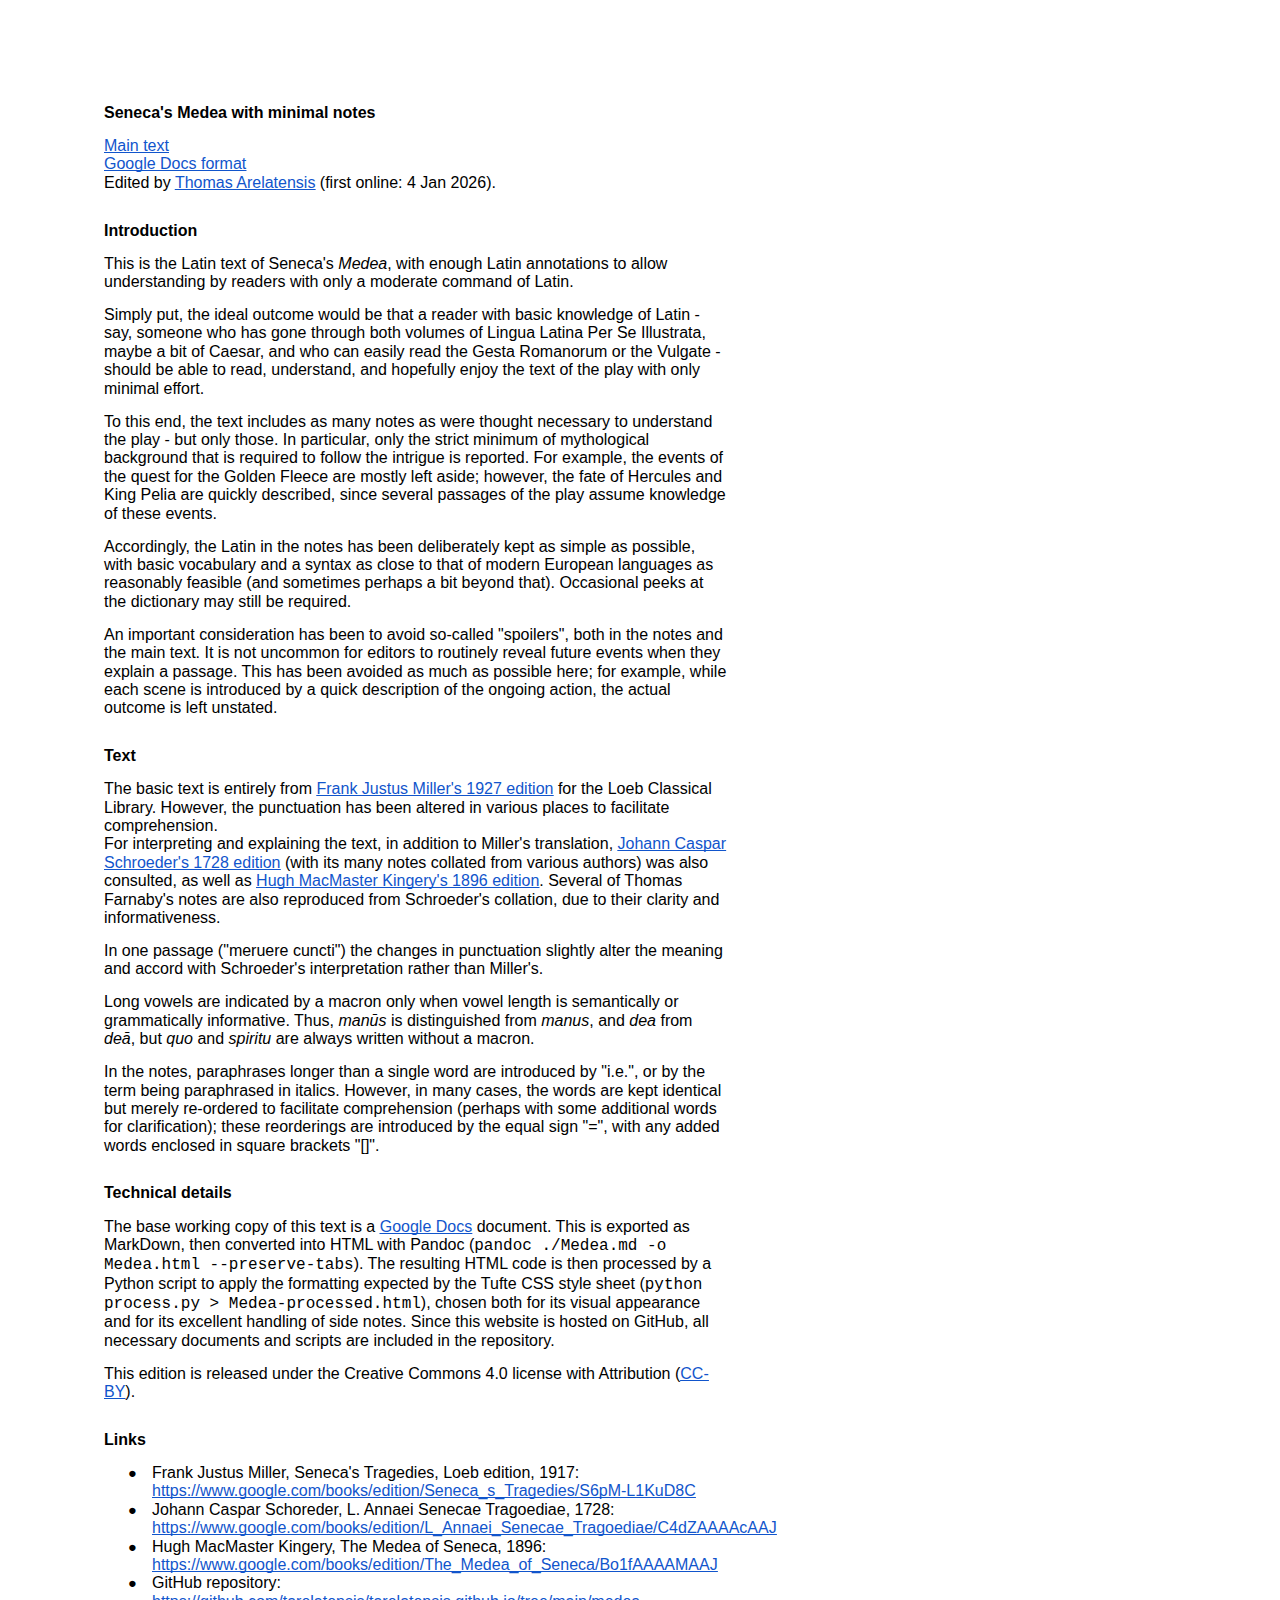
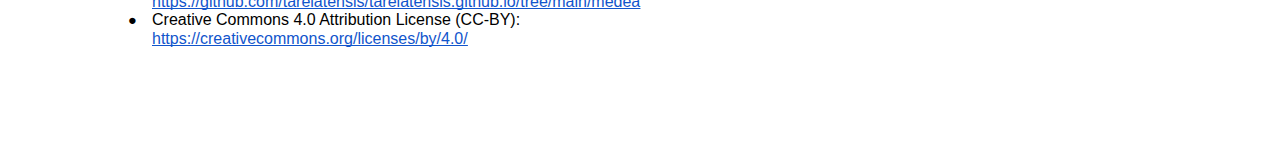
<file: medea/IntroductiontoMedea.html>
<html><head><meta content="text/html; charset=UTF-8" http-equiv="content-type"><style type="text/css">.lst-kix_it1pxklhmwhp-4>li:before{content:"\0025cb   "}ul.lst-kix_it1pxklhmwhp-8{list-style-type:none}.lst-kix_it1pxklhmwhp-3>li:before{content:"\0025cf   "}.lst-kix_it1pxklhmwhp-5>li:before{content:"\0025a0   "}ul.lst-kix_it1pxklhmwhp-6{list-style-type:none}ul.lst-kix_it1pxklhmwhp-7{list-style-type:none}.lst-kix_it1pxklhmwhp-2>li:before{content:"\0025a0   "}.lst-kix_it1pxklhmwhp-6>li:before{content:"\0025cf   "}.lst-kix_it1pxklhmwhp-0>li:before{content:"\0025cf   "}.lst-kix_it1pxklhmwhp-8>li:before{content:"\0025a0   "}.lst-kix_it1pxklhmwhp-1>li:before{content:"\0025cb   "}.lst-kix_it1pxklhmwhp-7>li:before{content:"\0025cb   "}li.li-bullet-0:before{margin-left:-18pt;white-space:nowrap;display:inline-block;min-width:18pt}ul.lst-kix_it1pxklhmwhp-0{list-style-type:none}ul.lst-kix_it1pxklhmwhp-1{list-style-type:none}ul.lst-kix_it1pxklhmwhp-4{list-style-type:none}ul.lst-kix_it1pxklhmwhp-5{list-style-type:none}ul.lst-kix_it1pxklhmwhp-2{list-style-type:none}ul.lst-kix_it1pxklhmwhp-3{list-style-type:none}ol{margin:0;padding:0}table td,table th{padding:0}.c3{color:#000000;font-weight:700;text-decoration:none;vertical-align:baseline;font-size:12pt;font-family:"Arial";font-style:normal}.c2{color:#000000;font-weight:400;text-decoration:none;vertical-align:baseline;font-size:12pt;font-family:"Arial";font-style:normal}.c0{padding-top:0pt;padding-bottom:0pt;line-height:1.15;orphans:2;widows:2;text-align:left}.c4{text-decoration-skip-ink:none;font-size:12pt;-webkit-text-decoration-skip:none;color:#1155cc;text-decoration:underline}.c10{color:#000000;text-decoration:none;vertical-align:baseline;font-family:"Arial"}.c14{background-color:#ffffff;max-width:468pt;padding:72pt 72pt 72pt 72pt}.c11{color:inherit;text-decoration:inherit}.c8{padding:0;margin:0}.c13{font-weight:400;font-family:"Courier New"}.c9{font-style:italic}.c12{padding-left:0pt}.c1{height:11pt}.c6{margin-left:36pt}.c5{font-size:12pt}.c7{font-weight:700}.title{padding-top:0pt;color:#000000;font-size:26pt;padding-bottom:3pt;font-family:"Arial";line-height:1.15;page-break-after:avoid;orphans:2;widows:2;text-align:left}.subtitle{padding-top:0pt;color:#666666;font-size:15pt;padding-bottom:16pt;font-family:"Arial";line-height:1.15;page-break-after:avoid;orphans:2;widows:2;text-align:left}li{color:#000000;font-size:11pt;font-family:"Arial"}p{margin:0;color:#000000;font-size:11pt;font-family:"Arial"}h1{padding-top:20pt;color:#000000;font-size:20pt;padding-bottom:6pt;font-family:"Arial";line-height:1.15;page-break-after:avoid;orphans:2;widows:2;text-align:left}h2{padding-top:18pt;color:#000000;font-size:16pt;padding-bottom:6pt;font-family:"Arial";line-height:1.15;page-break-after:avoid;orphans:2;widows:2;text-align:left}h3{padding-top:16pt;color:#434343;font-size:14pt;padding-bottom:4pt;font-family:"Arial";line-height:1.15;page-break-after:avoid;orphans:2;widows:2;text-align:left}h4{padding-top:14pt;color:#666666;font-size:12pt;padding-bottom:4pt;font-family:"Arial";line-height:1.15;page-break-after:avoid;orphans:2;widows:2;text-align:left}h5{padding-top:12pt;color:#666666;font-size:11pt;padding-bottom:4pt;font-family:"Arial";line-height:1.15;page-break-after:avoid;orphans:2;widows:2;text-align:left}h6{padding-top:12pt;color:#666666;font-size:11pt;padding-bottom:4pt;font-family:"Arial";line-height:1.15;page-break-after:avoid;font-style:italic;orphans:2;widows:2;text-align:left}</style></head><body class="c14 doc-content"><p class="c0"><span class="c5 c7">Seneca&#39;s Medea with minimal notes </span></p><p class="c0 c1"><span class="c2"></span></p><p class="c0"><span class="c4"><a class="c11" href="https://www.google.com/url?q=https://tarelatensis.github.io/medea/Medea-processed.html&amp;sa=D&amp;source=editors&amp;ust=1774931555159240&amp;usg=AOvVaw0Tp2dj3PtfGoKjDePjbfab">Main text</a></span></p><p class="c0"><span class="c4"><a class="c11" href="https://www.google.com/url?q=https://docs.google.com/document/d/11PLcpPvVMFMB53TMorVgOgm5aIXcb4RpEwhFkV4nvkM/edit?usp%3Dsharing&amp;sa=D&amp;source=editors&amp;ust=1774931555159451&amp;usg=AOvVaw1DwIZHMUF9WRtvdgrYNEWD">Google Docs format</a></span></p><p class="c0"><span class="c5">Edited by </span><span class="c4"><a class="c11" href="https://www.google.com/url?q=https://tarelatensis.github.io/&amp;sa=D&amp;source=editors&amp;ust=1774931555159647&amp;usg=AOvVaw3UBEeP1ACz8753DWUVnl-D">Thomas Arelatensis</a></span><span class="c5">&nbsp;(first online: 4 Jan 2026)</span><span class="c2">.</span></p><p class="c0 c1"><span class="c3"></span></p><p class="c0 c1"><span class="c3"></span></p><p class="c0"><span class="c3">Introduction</span></p><p class="c0 c1"><span class="c2"></span></p><p class="c0"><span class="c5">This is the Latin text of Seneca&#39;s </span><span class="c5 c9">Medea</span><span class="c2">, with enough Latin annotations to allow understanding by readers with only a moderate command of Latin. </span></p><p class="c0 c1"><span class="c2"></span></p><p class="c0"><span class="c2">Simply put, the ideal outcome would be that a reader with basic knowledge of Latin - say, someone who has gone through both volumes of Lingua Latina Per Se Illustrata, maybe a bit of Caesar, and who can easily read the Gesta Romanorum or the Vulgate - should be able to read, understand, and hopefully enjoy the text of the play with only minimal effort.</span></p><p class="c0 c1"><span class="c2"></span></p><p class="c0"><span class="c2">To this end, the text includes as many notes as were thought necessary to understand the play - but only those. In particular, only the strict minimum of mythological background that is required to follow the intrigue is reported. For example, the events of the quest for the Golden Fleece are mostly left aside; however, the fate of Hercules and King Pelia are quickly described, since several passages of the play assume knowledge of these events.</span></p><p class="c0 c1"><span class="c2"></span></p><p class="c0"><span class="c2">Accordingly, the Latin in the notes has been deliberately kept as simple as possible, with basic vocabulary and a syntax as close to that of modern European languages as reasonably feasible (and sometimes perhaps a bit beyond that). Occasional peeks at the dictionary may still be required.</span></p><p class="c0 c1"><span class="c2"></span></p><p class="c0"><span class="c2">An important consideration has been to avoid so-called &quot;spoilers&quot;, both in the notes and the main text. It is not uncommon for editors to routinely reveal future events when they explain a passage. This has been avoided as much as possible here; for example, while each scene is introduced by a quick description of the ongoing action, the actual outcome is left unstated.</span></p><p class="c0 c1"><span class="c2"></span></p><p class="c0 c1"><span class="c2"></span></p><p class="c0"><span class="c3">Text</span></p><p class="c0 c1"><span class="c2"></span></p><p class="c0"><span class="c5">The basic text is entirely from </span><span class="c4"><a class="c11" href="https://www.google.com/url?q=https://www.google.com/books/edition/Seneca_s_Tragedies/S6pM-L1KuD8C&amp;sa=D&amp;source=editors&amp;ust=1774931555163736&amp;usg=AOvVaw3vx4TS5PrWAAluCaiYiaDO">Frank Justus Miller&#39;s 1927 edition</a></span><span class="c5">&nbsp;for the Loeb Classical Library. However, the punctuation has been altered in various places to facilitate comprehension. </span></p><p class="c0"><span class="c5">For interpreting and explaining the text, in addition to Miller&#39;s translation, </span><span class="c4"><a class="c11" href="https://www.google.com/url?q=https://www.google.com/books/edition/L_Annaei_Senecae_Tragoediae/C4dZAAAAcAAJ&amp;sa=D&amp;source=editors&amp;ust=1774931555164265&amp;usg=AOvVaw2ezxXqUwPHbxJVedtzNCHo">Johann Caspar Schroeder&#39;s 1728 edition</a></span><span class="c5">&nbsp;(with its many notes collated from various authors) was also consulted, as well as </span><span class="c4"><a class="c11" href="https://www.google.com/url?q=https://www.google.com/books/edition/The_Medea_of_Seneca/Bo1fAAAAMAAJ&amp;sa=D&amp;source=editors&amp;ust=1774931555164536&amp;usg=AOvVaw1h6vONebx0zGaG4awRVaB9">Hugh MacMaster Kingery&#39;s 1896 edition</a></span><span class="c2">. Several of Thomas Farnaby&#39;s notes are also reproduced from Schroeder&#39;s collation, due to their clarity and informativeness.</span></p><p class="c0 c1"><span class="c2"></span></p><p class="c0"><span class="c2">In one passage (&quot;meruere cuncti&quot;) the changes in punctuation slightly alter the meaning and accord with Schroeder&#39;s interpretation rather than Miller&#39;s.</span></p><p class="c0 c1"><span class="c2"></span></p><p class="c0"><span class="c5">Long vowels are indicated by a macron only when vowel length is semantically or grammatically informative. Thus, </span><span class="c9 c5">man&#363;s</span><span class="c5">&nbsp;is distinguished from </span><span class="c9 c5">manus</span><span class="c5">, and </span><span class="c9 c5">dea</span><span class="c5">&nbsp;from </span><span class="c9 c5">de&#257;</span><span class="c5">, but </span><span class="c9 c5">quo</span><span class="c5">&nbsp;and </span><span class="c9 c5">spiritu</span><span class="c2">&nbsp;are always written without a macron.</span></p><p class="c0 c1"><span class="c2"></span></p><p class="c0"><span class="c2">In the notes, paraphrases longer than a single word are introduced by &quot;i.e.&quot;, or by the term being paraphrased in italics. However, in many cases, the words are kept identical but merely re-ordered to facilitate comprehension (perhaps with some additional words for clarification); these reorderings are introduced by the equal sign &quot;=&quot;, with any added words enclosed in square brackets &quot;[]&quot;.</span></p><p class="c0 c1"><span class="c2"></span></p><p class="c0 c1"><span class="c2"></span></p><p class="c0"><span class="c3">Technical details</span></p><p class="c0 c1"><span class="c2"></span></p><p class="c0"><span class="c5">The base working copy of this text is a </span><span class="c4"><a class="c11" href="https://www.google.com/url?q=https://docs.google.com/document/d/11PLcpPvVMFMB53TMorVgOgm5aIXcb4RpEwhFkV4nvkM/edit?usp%3Dsharing&amp;sa=D&amp;source=editors&amp;ust=1774931555166193&amp;usg=AOvVaw2CxZ6zFXcdG5kJ5xmsrNH8">Google Docs</a></span><span class="c5">&nbsp;document. This is exported as MarkDown, then converted into HTML with Pandoc (</span><span class="c13 c5">pandoc ./Medea.md -o Medea.html --preserve-tabs</span><span class="c5">). The resulting HTML code is then processed by a Python script to apply the formatting expected by the Tufte CSS style sheet (</span><span class="c5 c13">python process.py &gt; Medea-processed.html</span><span class="c2">), chosen both for its visual appearance and for its excellent handling of side notes. Since this website is hosted on GitHub, all necessary documents and scripts are included in the repository.</span></p><p class="c0 c1"><span class="c2"></span></p><p class="c0"><span class="c5">This edition is released under the Creative Commons 4.0 license with Attribution (</span><span class="c4"><a class="c11" href="https://www.google.com/url?q=https://creativecommons.org/licenses/by/4.0/&amp;sa=D&amp;source=editors&amp;ust=1774931555167169&amp;usg=AOvVaw2mljciFEZXP-3hqseXNV0v">CC-BY</a></span><span class="c5">)</span><span class="c2">.</span></p><p class="c0 c1"><span class="c2"></span></p><p class="c0 c1"><span class="c2"></span></p><p class="c0"><span class="c5 c7">Links</span></p><p class="c0 c1 c6"><span class="c2"></span></p><ul class="c8 lst-kix_it1pxklhmwhp-0 start"><li class="c0 c12 c6 li-bullet-0"><span class="c5">Frank Justus Miller, Seneca&#39;s Tragedies, Loeb edition, 1917: </span><span class="c4"><a class="c11" href="https://www.google.com/url?q=https://www.google.com/books/edition/Seneca_s_Tragedies/S6pM-L1KuD8C&amp;sa=D&amp;source=editors&amp;ust=1774931555167758&amp;usg=AOvVaw2n8sIT0BUL8ZZ9wzhq3iKB">https://www.google.com/books/edition/Seneca_s_Tragedies/S6pM-L1KuD8C</a></span><span class="c2">&nbsp;</span></li><li class="c0 c6 c12 li-bullet-0"><span class="c5">Johann Caspar Schoreder, L. Annaei Senecae Tragoediae, 1728: </span><span class="c4"><a class="c11" href="https://www.google.com/url?q=https://www.google.com/books/edition/L_Annaei_Senecae_Tragoediae/C4dZAAAAcAAJ&amp;sa=D&amp;source=editors&amp;ust=1774931555168309&amp;usg=AOvVaw2bHEM0MsrKOru3a4IzqWFs">https://www.google.com/books/edition/L_Annaei_Senecae_Tragoediae/C4dZAAAAcAAJ</a></span><span class="c2">&nbsp;</span></li><li class="c0 c12 c6 li-bullet-0"><span class="c5">Hugh MacMaster Kingery, The Medea of Seneca, 1896: </span><span class="c4"><a class="c11" href="https://www.google.com/url?q=https://www.google.com/books/edition/The_Medea_of_Seneca/Bo1fAAAAMAAJ&amp;sa=D&amp;source=editors&amp;ust=1774931555168818&amp;usg=AOvVaw0MvAHshX4epel7_4HcawXI">https://www.google.com/books/edition/The_Medea_of_Seneca/Bo1fAAAAMAAJ</a></span><span class="c2">&nbsp;</span></li><li class="c0 c12 c6 li-bullet-0"><span class="c5">GitHub repository: </span><span class="c4"><a class="c11" href="https://www.google.com/url?q=https://github.com/tarelatensis/tarelatensis.github.io/tree/main/medea&amp;sa=D&amp;source=editors&amp;ust=1774931555169190&amp;usg=AOvVaw1XnsPTJQ2bY-cGiUz5oq_3">https://github.com/tarelatensis/tarelatensis.github.io/tree/main/medea</a></span><span class="c2">&nbsp;</span></li><li class="c0 c12 c6 li-bullet-0"><span class="c5">Creative Commons 4.0 Attribution License (CC-BY): </span><span class="c4"><a class="c11" href="https://www.google.com/url?q=https://creativecommons.org/licenses/by/4.0/&amp;sa=D&amp;source=editors&amp;ust=1774931555169551&amp;usg=AOvVaw1ifJwqRShLeys-JNCH8oSH">https://creativecommons.org/licenses/by/4.0/</a></span><span class="c5">&nbsp;</span></li></ul></body></html>
</file>
